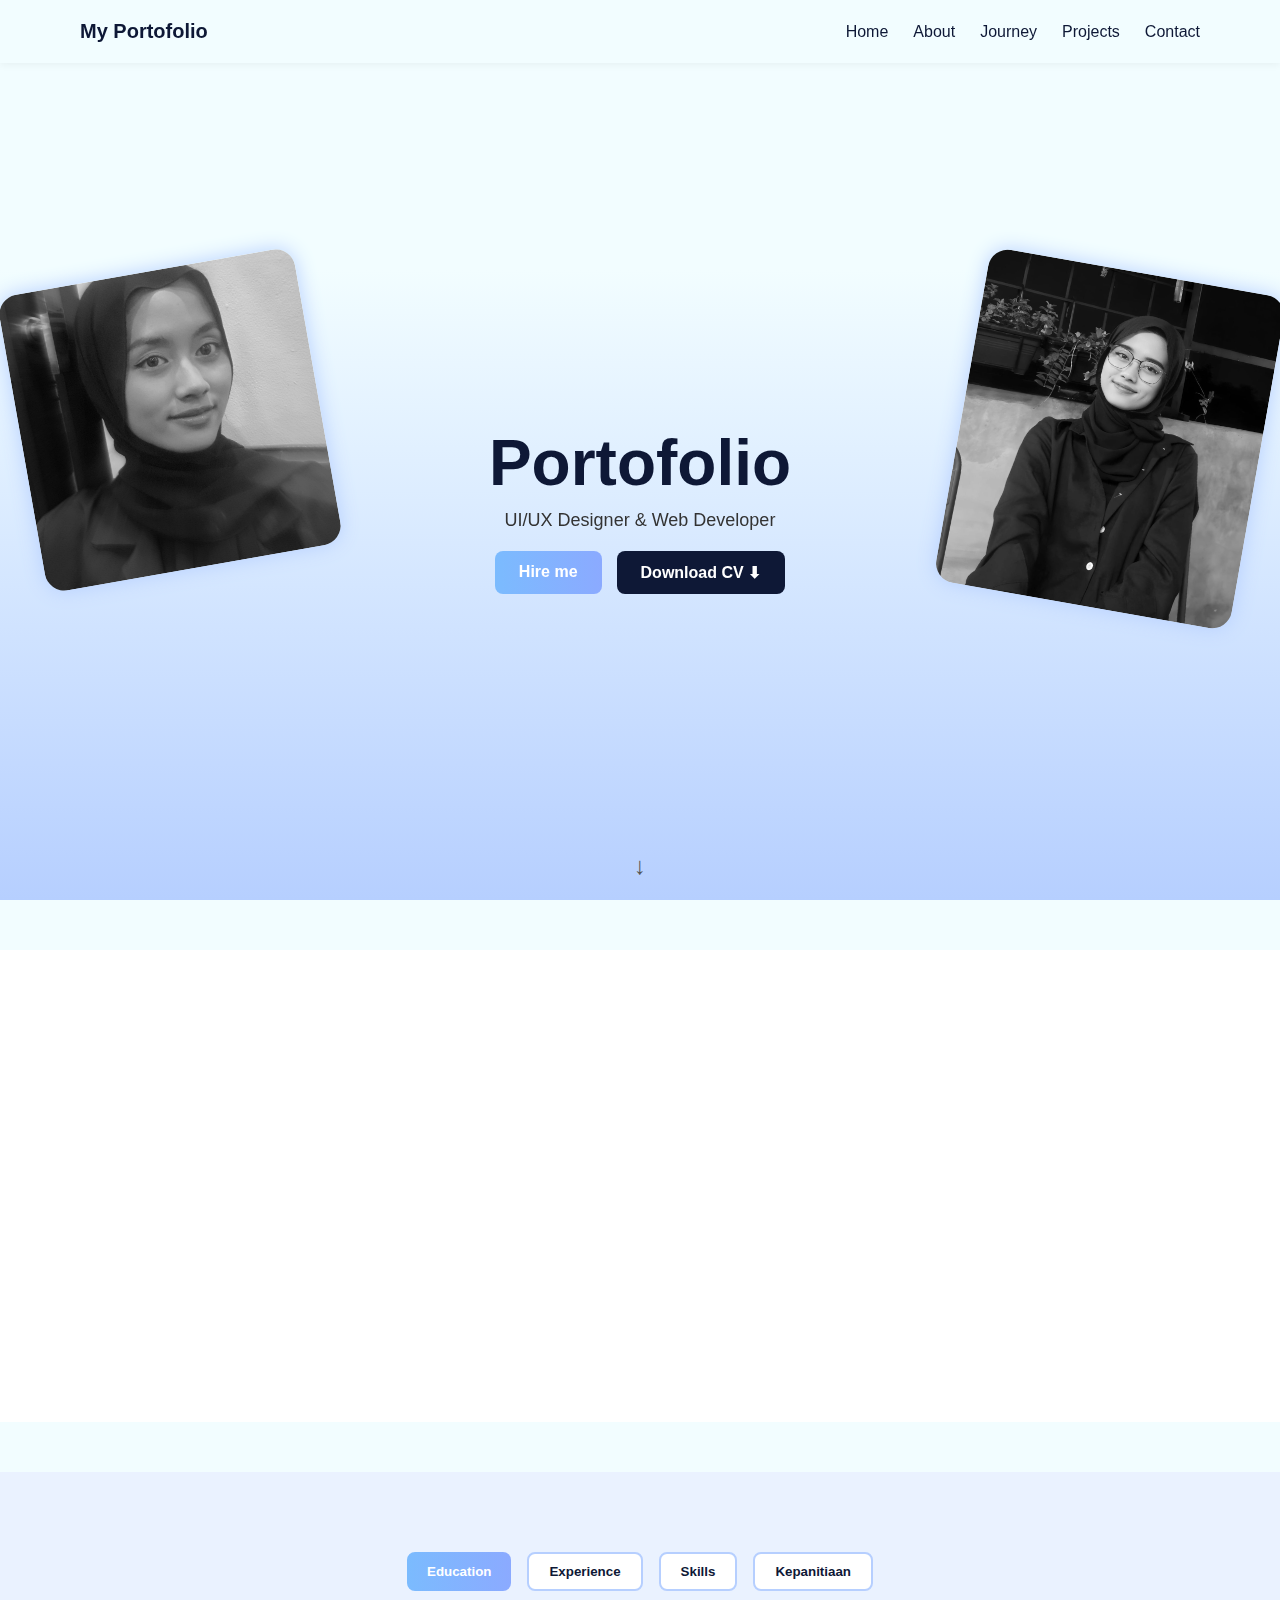
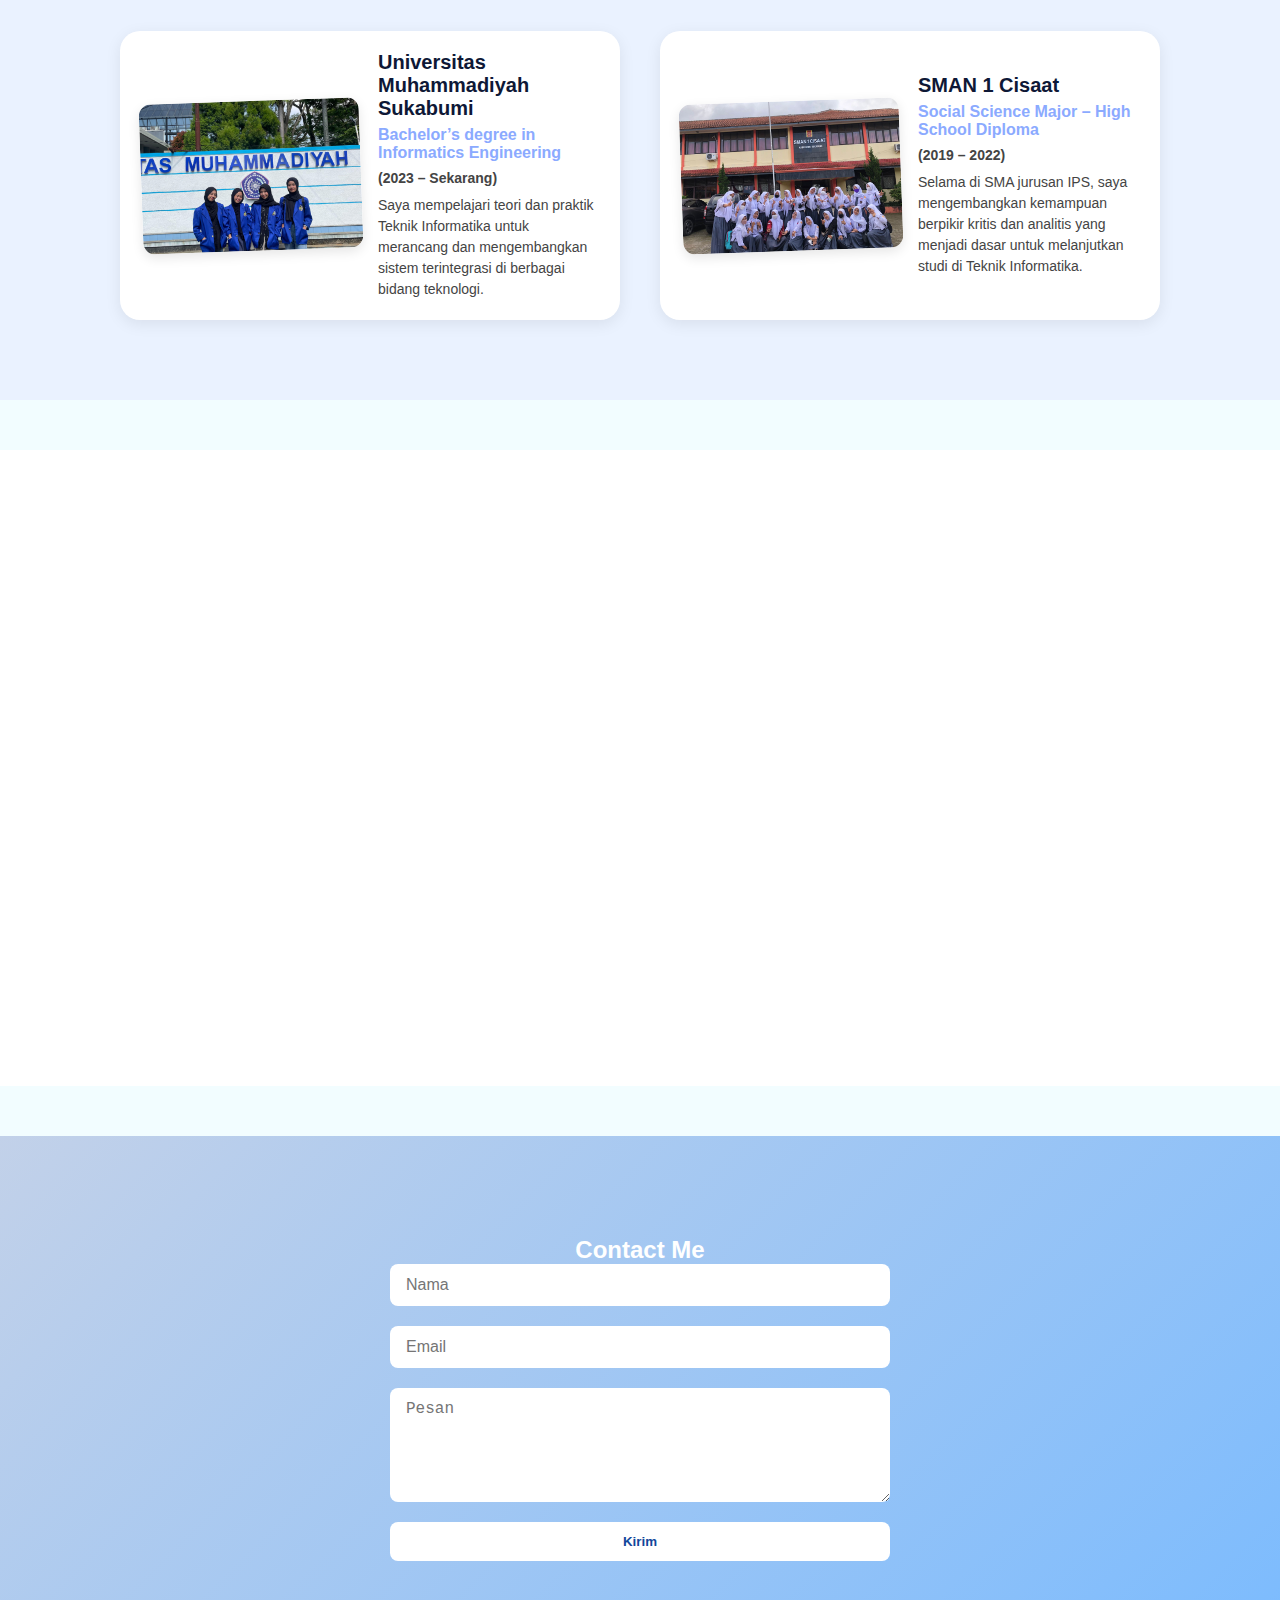
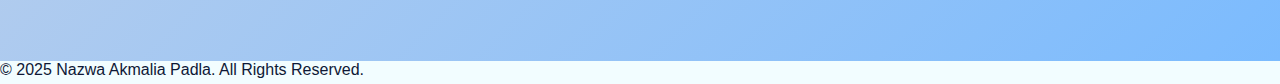
<file: index.html>
<!DOCTYPE html>
<html lang="en">
<head>
  <meta charset="UTF-8" />
  <meta name="viewport" content="width=device-width, initial-scale=1.0"/>
  <title>Portofolio | Nazwa Akmalia Padla</title>

  <!-- STYLE -->
  <link rel="stylesheet" href="assets/style.css" />
  <!-- AOS CSS -->
  <link href="https://cdn.jsdelivr.net/npm/aos@2.3.4/dist/aos.css" rel="stylesheet" />
  <!-- SWIPER CSS -->
  <link rel="stylesheet" href="https://cdn.jsdelivr.net/npm/swiper@11/swiper-bundle.min.css" />
  <link rel="stylesheet" href="https://cdnjs.cloudflare.com/ajax/libs/font-awesome/6.5.0/css/all.min.css">
  <style>
    .burger {
      display: none;
      flex-direction: column;
      cursor: pointer;
      gap: 4px;
    }

    .burger div {
      width: 25px;
      height: 3px;
      background-color: #0E1836;
    }

    .nav-links-mobile {
      position: fixed;
      top: 0;
      left: -250px;
      width: 220px;
      height: 100%;
      background-color: #F2FDFF;
      box-shadow: 2px 0 8px rgba(0,0,0,0.1);
      padding: 60px 20px;
      display: flex;
      flex-direction: column;
      gap: 20px;
      transition: 0.3s ease;
      z-index: 1000;
    }

    .nav-links-mobile.show {
      left: 0;
    }

    .nav-links-mobile a {
      text-decoration: none;
      color: #0E1836;
      font-weight: 500;
    }

    .close-btn {
      position: absolute;
      top: 20px;
      right: 20px;
      font-size: 20px;
      background: none;
      border: none;
      cursor: pointer;
      color: #0E1836;
    }

    @media (max-width: 768px) {
      .nav-links {
        display: none;
      }

      .burger {
        display: flex;
      }
    }
  </style>
</head>
<body>

  <!-- NAVIGATION -->
  <nav class="navbar" data-aos="fade-down">
    <div class="container">
      <div style="display: flex; align-items: center; gap: 10px;">
        <div class="burger" onclick="toggleMenu()">
          <div></div>
          <div></div>
          <div></div>
        </div>
        <div class="logo">My Portofolio</div>
      </div>
      <ul class="nav-links">
        <li><a href="#home">Home</a></li>
        <li><a href="#about">About</a></li>
        <li><a href="#section-tabs">Journey</a></li>
        <li><a href="#projects">Projects</a></li>
        <li><a href="#contact">Contact</a></li>
      </ul>
    </div>
  </nav>

  <!-- Sidebar for Mobile -->
  <div class="nav-links-mobile" id="mobileNav">
    <button class="close-btn" onclick="toggleMenu()">&times;</button>
    <a href="#home" onclick="toggleMenu()">Home</a>
    <a href="#about" onclick="toggleMenu()">About</a>
    <a href="#section-tabs" onclick="toggleMenu()">Journey</a>
    <a href="#projects" onclick="toggleMenu()">Projects</a>
    <a href="#contact" onclick="toggleMenu()">Contact</a>
  </div>

  <!-- HERO SECTION -->
  <header class="hero" id="home">
    <div class="container hero-content">
      <div class="left-photo" data-aos="fade-right" data-aos-duration="1200" data-aos-delay="200">
        <img src="images/1.jpg" alt="Photo Left" />
      </div>
      <div class="hero-text" data-aos="fade-up" data-aos-duration="1200" data-aos-delay="400">
        <h1>Portofolio</h1>
        <p>UI/UX Designer & Web Developer</p>
        <div class="hero-buttons">
          <a href="#contact" class="btn btn-primary">Hire me</a>
          <a href="assets/CV-Nazwa Akmalia Padla.pdf" class="btn btn-secondary" download>Download CV ⬇</a>
        </div>
      </div>
      <div class="right-photo" data-aos="fade-left" data-aos-duration="1200" data-aos-delay="200">
        <img src="images/2.jpg" alt="Photo Right" />
      </div>
    </div>
    <div class="scroll-down" onclick="document.getElementById('about').scrollIntoView({ behavior: 'smooth' });">
      ↓
    </div>
  </header>

  <!-- ABOUT -->
  <section class="about" id="about">
    <div class="container about-container">
      <div class="about-text" data-aos="fade-right">
        <h2>About <span>me</span></h2>
        <p>Halo! Saya <strong>Nazwa Akmalia Padla</strong>, seorang mahasiswa Teknik Informatika yang antusias dalam dunia desain UI/UX dan pengembangan web. Saya senang menciptakan antarmuka yang intuitif dan pengalaman pengguna yang menyenangkan. Dengan semangat belajar yang tinggi, saya terus mengembangkan keterampilan teknis dan kreatif untuk membangun solusi digital yang fungsional dan estetis.</p>
      </div>
      <div class="about-img" data-aos="fade-left">
        <img src="images/profile.png" alt="Profile Photo" />
      </div>
    </div>
  </section>

  <!-- JOURNEY SECTION -->
  <section class="section-tabs" id="section-tabs">
    <div class="tabs">
      <button class="tab active" data-tab="education">Education</button>
      <button class="tab" data-tab="experience">Experience</button>
      <button class="tab" data-tab="skills">Skills</button>
      <button class="tab" data-tab="organization">Kepanitiaan</button>
    </div>

    <!-- EDUCATION -->
    <div class="tab-content active" id="education">
      <div class="edu-container">
        <div class="edu-box">
          <div class="edu-photo">
            <img src="images/ummi.jpg" alt="Universitas Muhammadiyah Sukabumi">
          </div>
          <div class="edu-info">
            <h3>Universitas Muhammadiyah Sukabumi</h3>
            <h4 class="gradient-text">Bachelor’s degree in Informatics Engineering</h4>
            <p class="edu-year">(2023 – Sekarang)</p>
            <p>Saya mempelajari teori dan praktik Teknik Informatika untuk merancang dan mengembangkan sistem terintegrasi di berbagai bidang teknologi.</p>
          </div>
        </div>

        <div class="edu-box">
          <div class="edu-photo">
            <img src="images/sma.jpg" alt="SMAN 1 Cisaat">
          </div>
          <div class="edu-info">
            <h3>SMAN 1 Cisaat</h3>
            <h4 class="gradient-text">Social Science Major – High School Diploma</h4>
            <p class="edu-year">(2019 – 2022)</p>
            <p>Selama di SMA jurusan IPS, saya mengembangkan kemampuan berpikir kritis dan analitis yang menjadi dasar untuk melanjutkan studi di Teknik Informatika.</p>
          </div>
        </div>
      </div>
    </div>

    <!-- EXPERIENCE -->
    <div class="tab-content" id="experience">
      <div class="edu-container">
        <div class="edu-box">
          <div class="edu-photo">
            <div class="swiper experience-swiper">
              <div class="swiper-wrapper">
                <div class="swiper-slide"><img src="images/desa3.jpg" alt="Desa Cikujang 1" /></div>
                <div class="swiper-slide"><img src="images/desa2.jpg" alt="Desa Cikujang 2" /></div>
                <div class="swiper-slide"><img src="images/desa1.jpg" alt="Desa Cikujang 3" /></div>
              </div>
              <div class="swiper-pagination"></div>
            </div>
          </div>
          <div class="edu-info">
            <h3>Desa Cikujang</h3>
            <h4 class="gradient-text">Community Service Specialist</h4>
            <p class="edu-year">(Jun 2022 – Mei 2023)</p>
            <p>Mengelola data penduduk menggunakan sistem informasi desa dan membantu pelaksanaan program-program desa untuk meningkatkan kesejahteraan masyarakat.</p>
          </div>
        </div>
      </div>
    </div>

    <!-- SKILLS -->
    <div class="tab-content" id="skills">
      <div class="edu-container">
        <!-- List Skill -->
        <div class="edu-box"><div class="edu-info"><img src="images/html.png" alt="HTML Icon" class="skill-icon" /><h3 class="gradient-text">HTML</h3><p>Markup language untuk membuat struktur halaman web.</p></div></div>
        <div class="edu-box"><div class="edu-info"><img src="images/css.png" alt="CSS Icon" class="skill-icon" /><h3 class="gradient-text">CSS</h3><p>Styling halaman agar tampak menarik dan responsif.</p></div></div>
        <div class="edu-box"><div class="edu-info"><img src="images/python.png" alt="Python Icon" class="skill-icon" /><h3 class="gradient-text">Python</h3><p>Bahasa pemrograman serbaguna yang digunakan untuk data science, web, dan otomasi.</p></div></div>
        <div class="edu-box"><div class="edu-info"><img src="images/php.png" alt="PHP Icon" class="skill-icon" /><h3 class="gradient-text">PHP</h3><p>Bahasa server-side untuk logika web dinamis.</p></div></div>
        <div class="edu-box"><div class="edu-info"><img src="images/mysql.png" alt="MySQL Icon" class="skill-icon" /><h3 class="gradient-text">MySQL</h3><p>Database sistem yang digunakan untuk menyimpan data.</p></div></div>
        <div class="edu-box"><div class="edu-info"><img src="images/figma.png" alt="Figma Icon" class="skill-icon" /><h3 class="gradient-text">Figma</h3><p>Alat desain UI berbasis cloud untuk kolaborasi.</p></div></div>
        <div class="edu-box"><div class="edu-info"><img src="images/canva.png" alt="Canva Icon" class="skill-icon" /><h3 class="gradient-text">Canva</h3><p>Desain grafis instan untuk keperluan kreatif.</p></div></div>
      </div>
    </div>

    <!-- ORGANIZATION -->
    <div class="tab-content" id="organization">
      <div class="edu-container">
        <div class="edu-box"><div class="edu-photo"><img src="images/hartik2.jpg" alt="Panitia Kegiatan" class="org-photo" /></div><div class="edu-info"><h3>HARTIK UMMI</h3><h4 class="gradient-text">Divisi Acara</h4><p class="edu-year">(2024)</p><p>Mengatur alur acara dan memastikan kelancaran teknis selama kegiatan berlangsung.</p></div></div>
        <div class="edu-box"><div class="edu-photo"><img src="images/rtl2.jpg" alt="Panitia Kegiatan" class="org-photo" /></div><div class="edu-info"><h3>RTL Teknik Informatika</h3><h4 class="gradient-text">Ketua Divisi Acara</h4><p class="edu-year">(2024)</p><p>Mengkoordinasikan seluruh aktivitas kepanitiaan di bidang acara secara keseluruhan.</p></div></div>
        <div class="edu-box"><div class="edu-photo"><img src="images/konser1.jpg" alt="Panitia Kegiatan" class="org-photo" /></div><div class="edu-info"><h3>Konser HARTIK</h3><h4 class="gradient-text">Liaison Officer</h4><p class="edu-year">(2024)</p><p>Bertugas sebagai penghubung antara pengisi acara dengan panitia penyelenggara selama konser berlangsung.</p></div></div>
      </div>
    </div>
  </section>

 <section class="projects" id="projects">
  <h2 data-aos="fade-up">My <span>Projects</span></h2>
  <div class="project-container">

    <!-- Project 1 -->
    <div class="project-card" data-aos="fade-up" data-aos-delay="100">
      <div class="project-header">
        <h3>Sistem Antrian Klinik (Proyek Tim)</h3>
        <a href="detail-projek1.html" class="btn-detail" title="Lihat Detail">
          Detail <i class="fas fa-arrow-right"></i>
        </a>
      </div>
      <p>Merancang antarmuka pengguna (UI) untuk website sistem antrian klinik yang responsif dan ramah pengguna.</p>
    </div>

    <!-- Project 3 -->
    <div class="project-card" data-aos="fade-up" data-aos-delay="300">
      <div class="project-header">
        <h3>Desain UI Pengingat Jadwal</h3>
        <a href="detail-projek3.html" class="btn-detail" title="Lihat Detail">
          Detail <i class="fas fa-arrow-right"></i>
        </a>
      </div>
      <p>Mendesain prototipe UI aplikasi pengingat jadwal minum obat dengan gaya clean dan modern menggunakan Figma.</p>
    </div>

    <!-- Project 4 -->
    <div class="project-card" data-aos="fade-up" data-aos-delay="400">
      <div class="project-header">
        <h3>Desain UI Sistem Pencatatan Hutang</h3>
        <a href="detail-projek4.html" class="btn-detail" title="Lihat Detail">
          Detail <i class="fas fa-arrow-right"></i>
        </a>
      </div>
      <p>Perancangan antarmuka sistem pencatatan hutang berbasis web menggunakan Figma dengan pendekatan user-friendly.</p>
    </div>

    <!-- Project 5 -->
    <div class="project-card" data-aos="fade-up" data-aos-delay="400">
      <div class="project-header">
        <h3>Redesain Halaman Shipping Rates J&T Express</h3>
        <a href="detail-projek5.html" class="btn-detail" title="Lihat Detail">
          Detail <i class="fas fa-arrow-right"></i>
        </a>
      </div>
      <p>Redesain halaman Shipping Rates J&T Express dengan fokus pada tampilan mobile agar lebih informatif, modern, dan mudah digunakan.</p>
    </div>


  </div>
</section>


  <!-- CONTACT -->
  <section class="contact" id="contact">
  <h2>Contact <span>Me</span></h2>
  <form action="contact.php" method="POST">
    <input type="text" name="name" placeholder="Nama" required />
    <input type="email" name="email" placeholder="Email" required />
    <textarea name="message" rows="5" placeholder="Pesan" required></textarea>
    <button type="submit">Kirim</button>
  </form>
</section>

  <!-- FOOTER -->
  <footer>
    &copy; 2025 Nazwa Akmalia Padla. All Rights Reserved.
  </footer>

  <!-- SCRIPT -->
  <script src="https://cdn.jsdelivr.net/npm/aos@2.3.4/dist/aos.js"></script>
  <script src="https://cdn.jsdelivr.net/npm/swiper@11/swiper-bundle.min.js"></script>
  <script>
    AOS.init();

    function toggleMenu() {
      const mobileNav = document.getElementById('mobileNav');
      mobileNav.classList.toggle('show');
    }

    new Swiper('.experience-swiper', {
      loop: true,
      pagination: {
        el: '.swiper-pagination',
        clickable: true,
      },
    });

    // Tabs handler
    const tabs = document.querySelectorAll(".tab");
    const contents = document.querySelectorAll(".tab-content");

    tabs.forEach(tab => {
      tab.addEventListener("click", () => {
        tabs.forEach(btn => btn.classList.remove("active"));
        tab.classList.add("active");

        contents.forEach(content => content.classList.remove("active"));
        document.getElementById(tab.dataset.tab).classList.add("active");
      });
    });

    // Click animation for images
    document.querySelectorAll('.experience-swiper img, .edu-photo img').forEach(img => {
      img.addEventListener('click', () => {
        img.classList.add('clicked');
        setTimeout(() => img.classList.remove('clicked'), 300);
      });
    });
  </script>
</body>
</html>
</file>
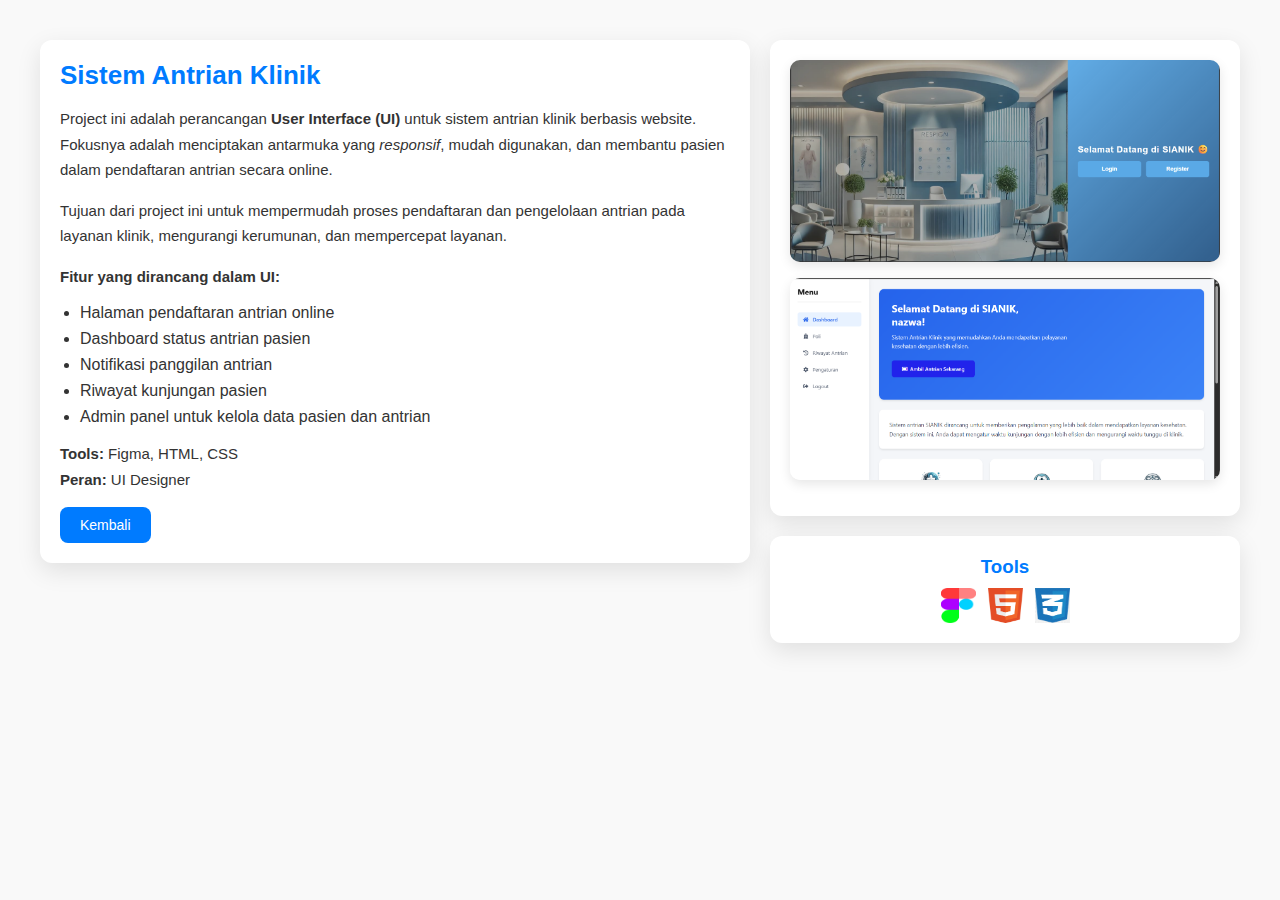
<file: detail-projek1.html>
<!DOCTYPE html>
<html lang="id">
<head>
  <meta charset="UTF-8" />
  <meta name="viewport" content="width=device-width, initial-scale=1.0" />
  <title>Detail Projek - Sistem Antrian Klinik</title>

  <style>
    * {
      margin: 0;
      padding: 0;
      box-sizing: border-box;
      font-family: 'Poppins', sans-serif;
    }

    body {
      background-color: #f9f9f9;
      color: #333;
      padding: 40px 20px;
    }

    .container {
      max-width: 1200px;
      margin: auto;
      display: flex;
      gap: 20px;
      flex-wrap: wrap;
      justify-content: center;
      align-items: flex-start;
    }

    .left-section {
      display: flex;
      flex-direction: column;
      flex: 1 1 55%;
      gap: 20px;
      min-width: 320px;
    }

    .right-section {
      display: flex;
      flex-direction: column;
      flex: 1 1 35%;
      gap: 20px;
      min-width: 280px;
    }

    .card {
      background-color: #fff;
      border-radius: 12px;
      box-shadow: 0 8px 24px rgba(0,0,0,0.1);
      padding: 20px;
    }

    /* Deskripsi */
    .card-desc h1 {
      font-size: 26px;
      margin-bottom: 15px;
      color: #007bff;
    }

    .card-desc p {
      line-height: 1.7;
      margin-bottom: 15px;
      font-size: 15px;
    }

    .card-desc ul {
      margin-left: 20px;
      margin-bottom: 15px;
    }

    .card-desc ul li {
      margin-bottom: 8px;
    }

    /* Gambar */
    .card-image img {
      width: 100%;
      border-radius: 10px;
      box-shadow: 0 4px 12px rgba(0,0,0,0.1);
      object-fit: cover;
      margin-bottom: 12px;
    }

    /* Tools */
    .card-tools h3 {
      color: #007bff;
      margin-bottom: 10px;
      text-align: center;
    }

    .tools-icons {
      display: flex;
      justify-content: center;
      gap: 12px;
      flex-wrap: wrap;
    }

    .tools-icons img {
      width: 35px;
      height: 35px;
    }

    /* Tombol Kembali */
    .btn-detail {
      display: inline-block;
      padding: 10px 20px;
      background-color: #007bff;
      color: white;
      text-decoration: none;
      border-radius: 8px;
      font-size: 14px;
      transition: background-color 0.3s ease;
      width: fit-content;
    }

    .btn-detail:hover {
      background-color: #0056b3;
    }

    /* Tombol bawah khusus mobile */
    .btn-detail-mobile {
      display: none;
    }

    @media (max-width: 768px) {
      body {
        padding: 20px 16px;
      }

      .container {
        flex-direction: column;
      }

      .left-section, .right-section {
        flex: 1 1 100%;
        min-width: 100%;
      }

      .card-desc h1 {
        font-size: 22px;
      }

      .tools-icons img {
        width: 30px;
        height: 30px;
      }

      .btn-detail {
        display: none; /* sembunyikan di atas untuk mobile */
      }

      .btn-detail-mobile {
        display: block;
        margin-top: 20px;
        text-align: center;
      }

      .btn-detail-mobile a {
        padding: 10px 20px;
        background-color: #007bff;
        color: white;
        text-decoration: none;
        border-radius: 8px;
        font-size: 14px;
        transition: 0.3s;
        display: inline-block;
      }

      .btn-detail-mobile a:hover {
        background-color: #0056b3;
      }
    }
  </style>
</head>
<body>

  <div class="container">

    <!-- Kiri: Deskripsi -->
    <div class="left-section">
      <div class="card card-desc">
        <h1>Sistem Antrian Klinik</h1>
        <p>
          Project ini adalah perancangan <strong>User Interface (UI)</strong> untuk sistem antrian klinik berbasis website. Fokusnya adalah menciptakan antarmuka yang <em>responsif</em>, mudah digunakan, dan membantu pasien dalam pendaftaran antrian secara online.
        </p>
        <p>
          Tujuan dari project ini untuk mempermudah proses pendaftaran dan pengelolaan antrian pada layanan klinik, mengurangi kerumunan, dan mempercepat layanan.
        </p>
        <p><strong>Fitur yang dirancang dalam UI:</strong></p>
        <ul>
          <li>Halaman pendaftaran antrian online</li>
          <li>Dashboard status antrian pasien</li>
          <li>Notifikasi panggilan antrian</li>
          <li>Riwayat kunjungan pasien</li>
          <li>Admin panel untuk kelola data pasien dan antrian</li>
        </ul>
        <p>
          <strong>Tools:</strong> Figma, HTML, CSS<br>
          <strong>Peran:</strong> UI Designer
        </p>
        <!-- Tombol Kembali untuk Desktop -->
        <a href="index.html#projects" class="btn-detail">Kembali</a>
      </div>
    </div>

    <!-- Kanan: Gambar dan Tools -->
    <div class="right-section">
      <div class="card card-image">
        <img src="images/sianik1.png" alt="Tampilan Sistem Antrian Klinik" />
        <img src="images/sianik2.png" alt="Tampilan Sistem Antrian Klinik" />
      </div>

      <div class="card card-tools">
        <h3>Tools</h3>
        <div class="tools-icons">
          <img src="images/figma.png" alt="Figma" />
          <img src="images/html.png" alt="HTML" />
          <img src="images/css.png" alt="CSS" />
        </div>
      </div>
    </div>

  </div>

  <!-- Tombol Kembali untuk Mobile -->
  <div class="btn-detail-mobile">
    <a href="index.html#projects">Kembali</a>
  </div>

</body>
</html>
</file>
<file: assets/style.css>
/* Global Reset */
* {
  margin: 0;
  padding: 0;
  box-sizing: border-box;
  scroll-behavior: smooth;
}

html {
  scroll-padding-top: 100px;
}

body {
  font-family: 'Segoe UI', sans-serif;
  background-color: #F2FDFF;
  color: #0E1836;
}

/* Navbar */
.navbar {
  padding: 20px 0;
  position: fixed;
  top: 0;
  width: 100%;
  background-color: #F2FDFF;
  box-shadow: 0 2px 8px rgba(0,0,0,0.05);
  z-index: 100;
}

.navbar .container {
  display: flex;
  justify-content: space-between;
  align-items: center;
  max-width: 1200px;
  margin: auto;
  padding: 0 40px;
}

.logo {
  font-weight: bold;
  font-size: 20px;
  color: #0E1836;
}

.nav-links {
  list-style: none;
  display: flex;
  gap: 25px;
}

.nav-links li a {
  text-decoration: none;
  color: #0E1836;
  font-weight: 500;
  transition: 0.3s;
}

.nav-links li a:hover {
  color: #7BBBFE;
}

/* Hero Section */
.hero {
  padding-top: 120px;
  text-align: center;
  min-height: 100vh;
  display: flex;
  align-items: center;
  justify-content: center;
  position: relative;
  background: linear-gradient(to bottom, #F2FDFF 30%, #B6CFFF 100%);
}

.hero-content {
  max-width: 1000px;
  margin: auto;
  padding: 0 40px;
}

.hero-text h1 {
  font-size: 64px;
  font-weight: bold;
  color: #0E1836;
  margin-bottom: 10px;
}

.hero-text p {
  font-size: 18px;
  color: #333;
  margin-bottom: 20px;
}

.hero-buttons {
  display: flex;
  gap: 15px;
  justify-content: center;
  flex-wrap: wrap;
}

.btn {
  padding: 12px 24px;
  border-radius: 8px;
  text-decoration: none;
  font-weight: 600;
  font-size: 16px;
  transition: 0.3s ease;
}

.btn-primary {
  background: linear-gradient(90deg, #7BBBFE, #8BAAFF);
  color: white;
  border: none;
}

.btn-secondary {
  background-color: #0E1836;
  color: white;
}

.btn:hover {
  transform: scale(1.05);
  opacity: 0.9;
}

.scroll-down {
  position: absolute;
  bottom: 20px;
  left: 50%;
  transform: translateX(-50%);
  font-size: 24px;
  color: #555;
  cursor: pointer;
  animation: bounce 2s infinite;
  z-index: 10;
}

@keyframes bounce {
  0%, 100% {
    transform: translateX(-50%) translateY(0);
  }
  50% {
    transform: translateX(-50%) translateY(10px);
  }
}

/* Floating Images */
.left-photo,
.right-photo {
  position: absolute;
  top: 30%;
  transform: translateY(-50%);
}

.left-photo {
  left: 20px;
}

.right-photo {
  right: 20px;
}

.left-photo img,
.right-photo img {
  width: 300px;
  border-radius: 20px;
  box-shadow: 0 0 20px #B6CFFF;
  transition: transform 0.3s;
}

.left-photo img {
  transform: rotate(-10deg);
}

.right-photo img {
  transform: rotate(10deg);
}

.left-photo img:hover,
.right-photo img:hover {
  transform: rotate(0) scale(1.03);
}
/* Responsive Hero Section */

/* Untuk Tablet */
@media (max-width: 1024px) {
  .left-photo,
  .right-photo {
    width: 180px;
    top: 20%;
  }

  .left-photo {
    left: 10px;
  }

  .right-photo {
    right: 10px;
  }

  .left-photo img,
  .right-photo img {
    width: 100%;
  }
}

/* Untuk Mobile */
@media (max-width: 768px) {
  .left-photo,
  .right-photo {
    display: none; /* Sembunyikan gambar kiri dan kanan */
  }

  .hero-text h1 {
    font-size: 40px;
  }

  .hero-text p {
    font-size: 16px;
  }

  .hero {
    padding-top: 100px;
  }
}


/* About Section */
/* Tambahkan jarak antara Hero dan About */
.about {
  background-color: #ffffff;
  margin-top: 50px;    /* Jarak dari Hero */
  margin-bottom: 50px; /* Jarak ke Journey */
  padding-top: 40px;
  padding-bottom: 40px;
}


.about-container {
  display: flex;
  flex-wrap: wrap;
  gap: 40px;
  max-width: 1200px;
  margin: auto;
  align-items: center;
  justify-content: center;
}

.about-text {
  flex: 1;
  min-width: 300px;
}

.about-text h2 {
  font-size: 2.5em;
  margin-bottom: 20px;
  color: #0E1836;
}

.about-text h2 span {
  color: #8BAAFF;
}

.about-text p {
  font-size: 1.1em;
  line-height: 1.6;
  color: #444;
}

.about-img {
  flex: 1;
  min-width: 280px;
  text-align: center;
}

.about-img img {
  width: 100%;
  max-width: 280px;
  border-radius: 45%;
  object-fit: cover;
  box-shadow: 0 4px 16px rgba(0, 0, 0, 0.2);
}

/* ======= EDUCATION, EXPERIENCE, SKILLS, ORGANIZATION ======= */

.section-tabs {
  padding: 80px 20px;
  background-color: #EAF2FF;
}

.tabs {
  display: flex;
  justify-content: center;
  gap: 16px;
  margin-bottom: 40px;
  flex-wrap: wrap;
}

.tab {
  padding: 10px 20px;
  background-color: transparent;
  border: 2px solid #B6CFFF;
  border-radius: 8px;
  font-weight: bold;
  color: #0E1836;
  cursor: pointer;
  transition: 0.3s;
  background: #fff;
}

.tab.active {
  background: linear-gradient(90deg, #7BBBFE, #8BAAFF);
  color: white;
  border: none;
}

.tab:hover {
  transform: scale(1.05);
}

.tab-content {
  display: none;
}

.tab-content.active {
  display: block;
  animation: fadeIn 0.5s ease;
}

@keyframes fadeIn {
  from { opacity: 0; transform: translateY(10px); }
  to { opacity: 1; transform: translateY(0); }
}

.edu-container {
  display: flex;
  flex-wrap: wrap;
  gap: 40px;
  justify-content: center;
}

.edu-box {
  background-color: #fff;
  border-radius: 20px;
  padding: 20px;
  width: 100%;
  max-width: 500px;
  display: flex;
  flex-direction: row;
  gap: 16px;
  box-shadow: 0 4px 16px rgba(0,0,0,0.08);
  align-items: center;
  flex-wrap: wrap;
}

.edu-photo {
  flex: 1;
  display: flex;
  gap: 10px;
  flex-wrap: wrap;
  justify-content: center;
}

.edu-photo img {
  width: 220px;
  height: 150px;
  object-fit: cover;
  border-radius: 12px;
  transform: rotate(-2deg);
  box-shadow: 0 4px 12px rgba(0,0,0,0.1);
  transition: transform 0.3s ease;
}

.edu-info {
  flex: 1;
  display: flex;
  flex-direction: column;
  gap: 6px;
  min-width: 200px;
}

.edu-info h3 {
  font-size: 20px;
  font-weight: bold;
  color: #0E1836;
}

.edu-info h4 {
  font-size: 16px;
  color: #8BAAFF;
  font-weight: bold;
}

.edu-year {
  font-size: 14px;
  color: #0E1836;
  font-weight: bold;
}

.edu-info p {
  font-size: 14px;
  color: #444;
  line-height: 1.5;
}

/* Responsive */
@media (max-width: 768px) {
  .edu-box {
    flex-direction: column;
    align-items: flex-start;
  }

  .edu-photo {
    justify-content: flex-start;
  }

  .edu-photo img {
    width: 100px;
    height: 70px;
  }
}

/* Container Swiper */
.experience-swiper {
  width: 220px;
  height: 160px;
  border-radius: 12px;
  background-color: #fff;
  box-shadow: 0 4px 12px rgba(0, 0, 0, 0.1);
  display: flex;
  align-items: center;
  justify-content: center;
  overflow: hidden;
}

/* Gambar di Swiper */
.experience-swiper img {
  width: 100%;
  height: 100%;
  object-fit: contain; /* Supaya tidak kepotong */
  background-color: #fff;
  transition: transform 0.3s ease;
  border-radius: 12px;
  cursor: pointer;
}

/* Efek klik animasi */
.swiper-slide img.clicked {
  transform: scale(1.05);
}

.swiper-slide img {
  cursor: pointer;
  transition: transform 0.3s ease;
}
.swiper-navigation-bottom {
  display: flex;
  justify-content: center;
  gap: 10px;
  margin-top: 10px;
}

.swiper-button-prev,
.swiper-button-next {
  position: static; /* Biar nggak absolute lagi */
  width: 20px;
  height: 20px;
  font-size: 12px;
  color: #8BAAFF;
  background-color: rgba(255, 255, 255, 0.5);
  border-radius: 50%;
  box-shadow: 0 1px 3px rgba(0, 0, 0, 0.1);
  transition: 0.3s;
  display: flex;
  align-items: center;
  justify-content: center;
}

.swiper-button-prev:hover,
.swiper-button-next:hover {
  background-color: rgba(139, 170, 255, 0.7);
  color: white;
}
/* Gaya pagination bulat kecil */
.swiper-pagination {
  margin-top: 10px;
  display: flex;
  justify-content: center;
  gap: 6px;
}

.swiper-pagination-bullet {
  width: 10px;
  height: 10px;
  background: #ccc;
  border-radius: 50%;
  opacity: 0.6;
  transition: 0.3s;
}

.swiper-pagination-bullet-active {
  background: #8BAAFF;
  opacity: 1;
}

/* Kotak card skill */
#skills .edu-box {
  border-radius: 8px; /* Ubah ke 0 kalau mau kotak banget */
  padding: 20px;
  background-color: #fff;
  box-shadow: 0 4px 12px rgba(0,0,0,0.05);
  text-align: center;
  max-width: 240px;
  min-height: 250px;
  display: flex;
  flex-direction: column;
  justify-content: center;
  align-items: center;
}

/* Ikon untuk setiap skill */
.skill-icon {
  width: 60px;
  height: 60px;
  object-fit: contain;
  margin-bottom: 10px;
}

.edu-photo .org-photo {
  max-width: 100%;
  max-height: 180px;
  width: auto;
  height: auto;
  object-fit: contain;
  background-color: #fff;
  border-radius: 12px;
  box-shadow: 0 4px 12px rgba(0,0,0,0.1);
}
.edu-photo img.clicked,
.experience-swiper img.clicked {
  transform: scale(1.05);
  box-shadow: 0 6px 16px rgba(0, 0, 0, 0.15);
  transition: transform 0.3s ease, box-shadow 0.3s ease;
}
.projects {
  padding: 80px 20px;
  margin-bottom: 50px;
  margin-top: 50px; /* memberi jarak dari section sebelumnya */
  background-color: #ffffff; /* beda warna agar pembeda dengan Journey */
  text-align: center;
}

.projects h2 {
  font-size: 2.5em;
  color: #0E1836;
  margin-bottom: 50px;
}

.projects h2 span {
  color: #8BAAFF;
}

.project-container {
  display: flex;
  flex-wrap: wrap;
  gap: 40px;
  justify-content: center;
  max-width: 1200px;
  margin: auto;
}

.project-card {
  background-color: #fff;
  border-radius: 16px;
  box-shadow: 0 4px 16px rgba(0, 0, 0, 0.05);
  max-width: 300px;
  text-align: left;
  padding: 20px;
  transition: 0.3s ease;
}

.project-card:hover {
  transform: translateY(-5px);
  box-shadow: 0 8px 24px rgba(0, 0, 0, 0.1);
}

.project-card img {
  width: 100%;
  height: 180px;
  object-fit: cover;
  border-radius: 12px;
  margin-bottom: 15px;
}

.project-card h3 {
  font-size: 18px;
  color: #0E1836;
  margin-bottom: 10px;
}

.project-card p {
  font-size: 14px;
  color: #444;
  line-height: 1.4;
}
.contact {
  background: linear-gradient(135deg, #c2d1e9, #7BBBFE);
  padding: 100px 20px;
  text-align: center;
  color: white;
}

.contact form {
  max-width: 500px;
  margin: 0 auto;
  display: flex;
  flex-direction: column;
  gap: 20px;
}

.contact input,
.contact textarea {
  padding: 12px 16px;
  border: none;
  border-radius: 8px;
  font-size: 16px;
  resize: vertical;
}

.contact button {
  padding: 12px;
  background-color: white;
  color: #12479b;
  font-weight: bold;
  border: none;
  border-radius: 8px;
  cursor: pointer;
  transition: 0.3s ease;
}

.contact button:hover {
  background-color: #e3ecff;
}

/* Header untuk judul + tombol detail */
/* Card container */
.project-card {
  position: relative;
  background: #fff;
  border-radius: 10px;
  padding: 20px;
  box-shadow: 0 4px 12px rgba(0,0,0,0.1);
  transition: transform 0.3s;
}

.project-card:hover {
  transform: translateY(-5px);
}

/* Tombol Detail di kanan bawah */
.btn-detail {
  position: absolute;
  bottom: 10px;
  right: 15px;
  background-color: transparent;
  color: #007bff;
  padding: 4px 10px;
  border-radius: 5px;
  font-size: 12px;
  text-decoration: none;
  border: 1px solid #007bff;
  transition: 0.3s;
}

.btn-detail i {
  margin-left: 5px;
}

.btn-detail:hover {
  background-color: #007bff;
  color: white;
}
/* ============ RESPONSIVE MOBILE ============ */
@media (max-width: 768px) {
  /* Navbar */
  .navbar .container {
    flex-direction: column;
    align-items: flex-start;
    padding: 10px 20px;
  }

  .nav-links {
    flex-direction: column;
    width: 100%;
    gap: 10px;
    margin-top: 10px;
  }

  .nav-links li {
    width: 100%;
  }

  .nav-links li a {
    display: block;
    padding: 10px;
    width: 100%;
    border-bottom: 1px solid #eee;
  }

  /* Hero Section */
  .hero-text h1 {
    font-size: 32px;
  }

  .hero-text p {
    font-size: 16px;
  }

  .hero-buttons {
    flex-direction: column;
    gap: 10px;
  }

  .btn {
    width: 100%;
    text-align: center;
  }

  /* About Section */
  .about-container {
    flex-direction: column-reverse;
    padding: 0 20px;
  }

  .about-img img {
    max-width: 200px;
  }

  .about-text h2 {
    font-size: 24px;
  }

  .about-text p {
    font-size: 14px;
  }

  /* Tabs */
  .tabs {
    flex-direction: column;
    align-items: center;
  }

  .tab {
    width: 100%;
    text-align: center;
  }

  /* Education/Experience/Skill Layout */
  .edu-box {
    flex-direction: column;
    align-items: center;
    text-align: center;
  }

  .edu-photo img {
    width: 100%;
    height: auto;
  }

  .edu-info {
    align-items: center;
  }

  /* Projects */
  .project-card {
    max-width: 100%;
  }

  .btn-detail {
    position: static;
    display: inline-block;
    margin-top: 15px;
  }

  /* Contact */
  .contact form {
    width: 100%;
    padding: 0 10px;
  }

  .contact input,
  .contact textarea {
    font-size: 14px;
  }

  .contact button {
    width: 100%;
  }

  /* Footer */
  footer {
    font-size: 14px;
    padding: 20px;
  }
}
</file>
